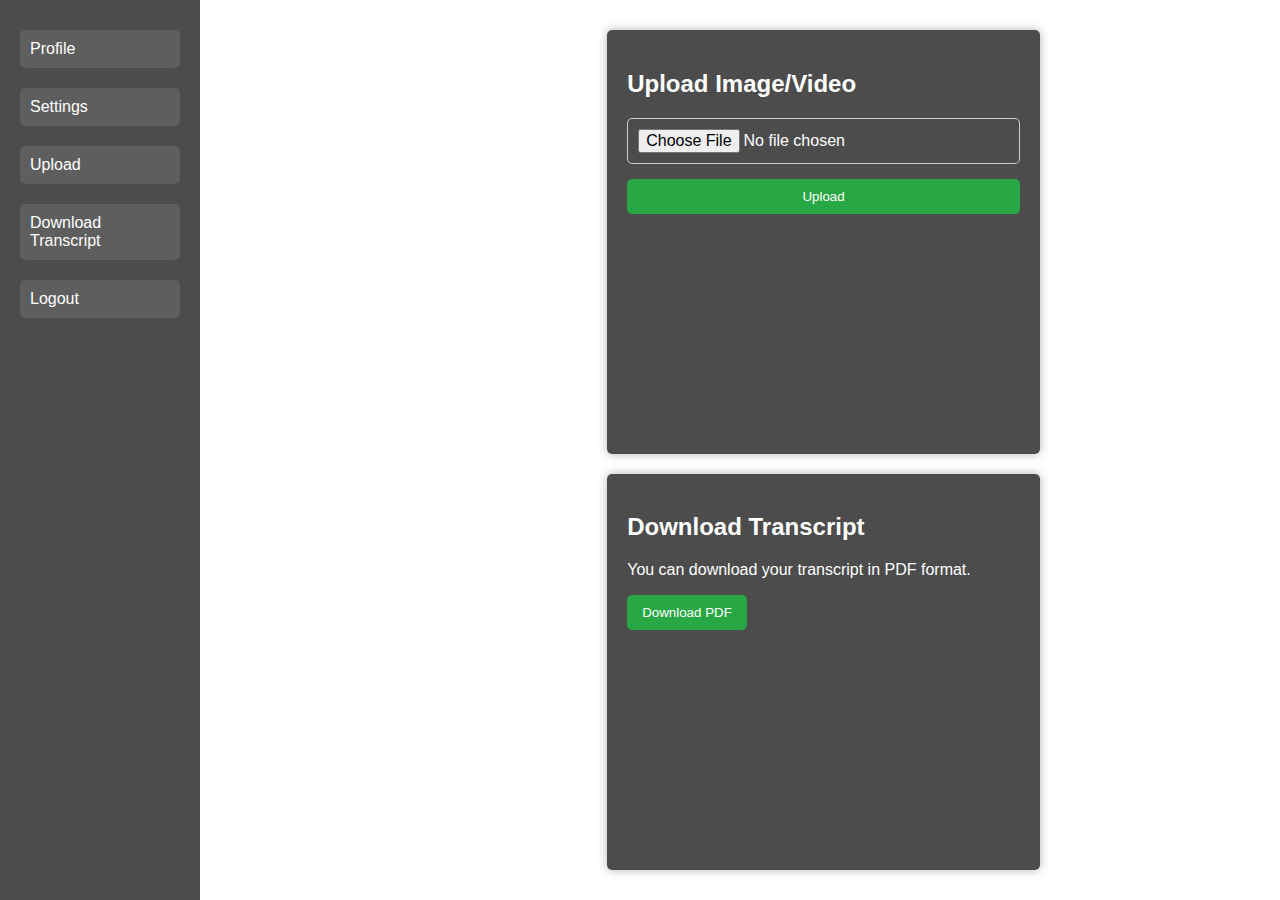
<file: dashboard.html>
<!DOCTYPE html>
<html lang="en">
<head>
    <meta charset="UTF-8">
    <meta name="viewport" content="width=device-width, initial-scale=1.0">
    <title>User Dashboard</title>
    <link rel="stylesheet" href="d
styles.css">
</head>
<body>
    <div class="dashboard-container">
        <!-- Sidebar -->
        <aside class="sidebar">
            <nav>
                <a href="#profile">Profile</a>
                <a href="#settings">Settings</a>
                <a href="#upload">Upload</a>
                <a href="#transcript">Download Transcript</a>
                <a href="logout.html">Logout</a>
            </nav>
        </aside>

        <h1>Dashboard</h1>
    <div class="dashboard">
        <!-- Profile Section -->

        <!-- Upload Section -->
        <section id="upload">
            <h2>Upload Image/Video</h2>
            <form action="upload.php" method="post" enctype="multipart/form-data">
                <input type="file" name="file" accept="image/*,video/*">
                <button type="submit">Upload</button>
            </form>
        </section>

        <!-- Download Transcript Section -->
        <section id="transcript">
            <h2>Download Transcript</h2>
            <p>You can download your transcript in PDF format.</p>
            <button onclick="downloadTranscript()">Download PDF</button>
        </section>
    </div>

    <script>
        function downloadTranscript() {
            window.location.href = 'transcript.pdf';
        }
    </script>
</body>
</html>
</file>
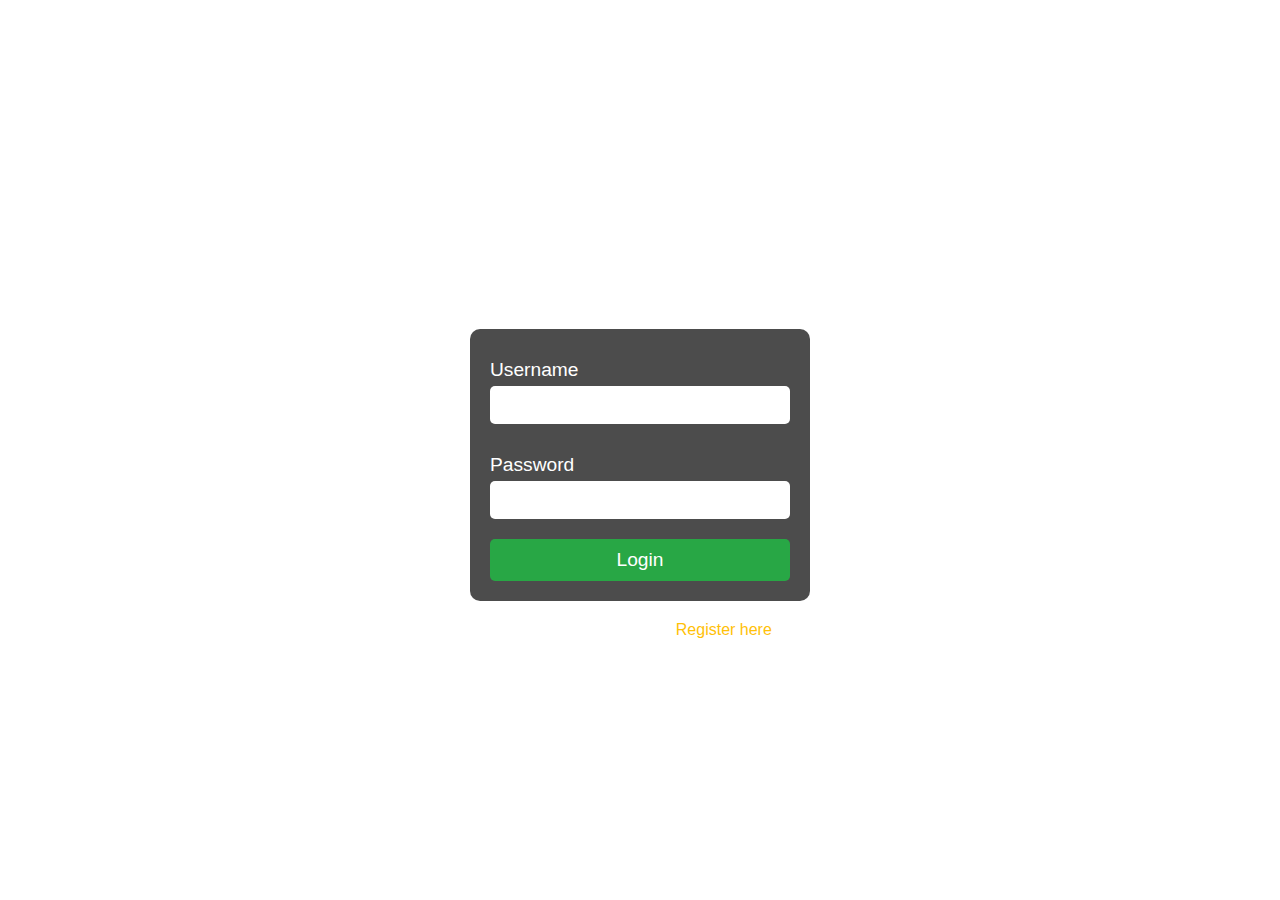
<file: login.html>
<!DOCTYPE html>
<html lang="en">
<head>
    <meta charset="UTF-8">
    <meta name="viewport" content="width=device-width, initial-scale=1.0">
    <title>Login - Sign Language Learning</title>
    <link rel="stylesheet" href="styles.css">
</head>
<body>
    <div class="form-page">
        <h2>Login</h2>
        <form>
            <label for="username">Username</label>
            <input type="text" id="username" name="username" required>

            <label for="password">Password</label>
            <input type="password" id="password" name="password" required>

            <button type="button" onclick="window.location.href='dashboard.html'">Login</button>
        </form>
        <p>Don't have an account? <a href="register.html">Register here</a>.</p>
    </div>
</body>
</html>
</file>
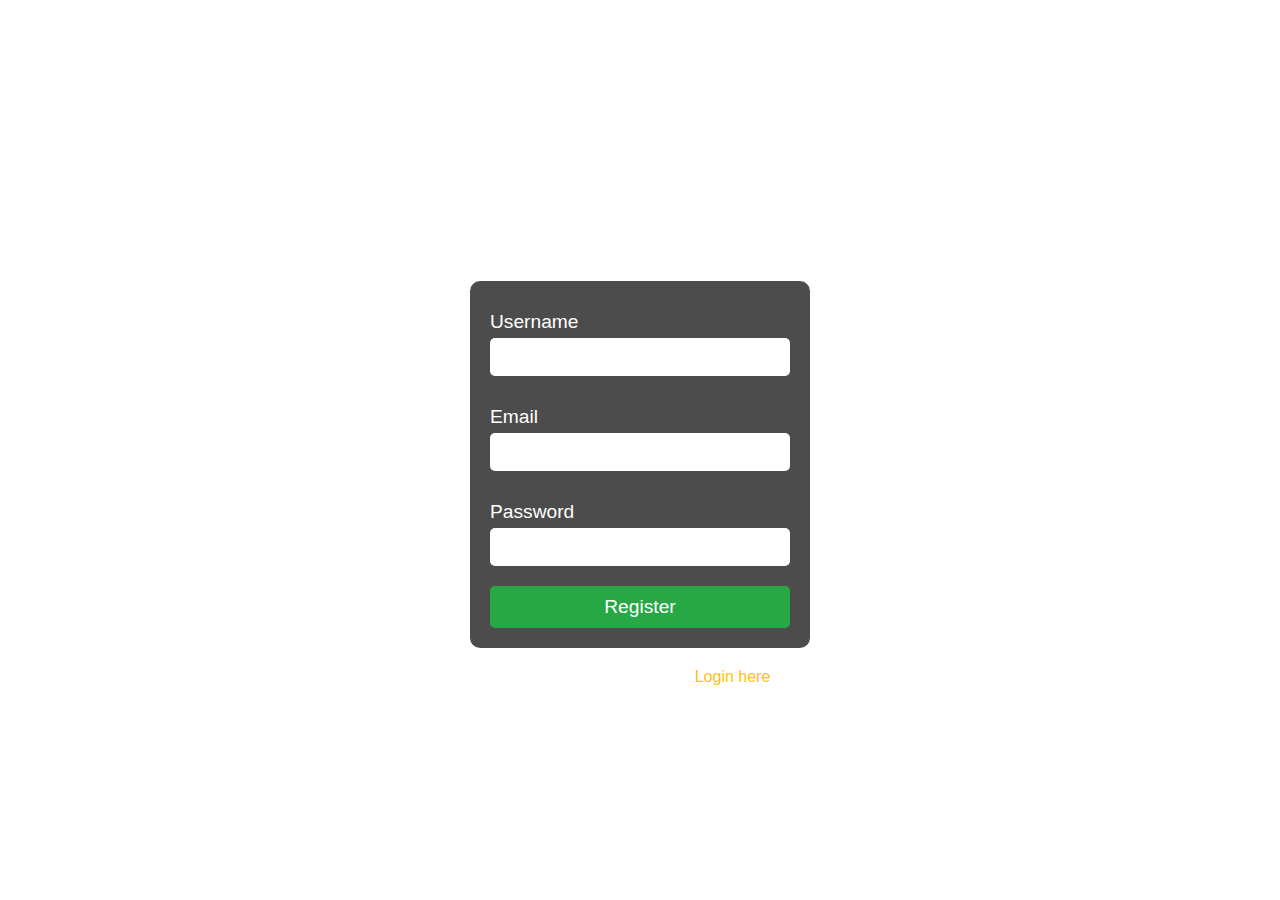
<file: register.html>
<!DOCTYPE html>
<html lang="en">
<head>
    <meta charset="UTF-8">
    <meta name="viewport" content="width=device-width, initial-scale=1.0">
    <title>Register - Sign Language Learning</title>
    <link rel="stylesheet" href="styles.css">
</head>
<body>
    <div class="form-page">
        <h2>Register</h2>
        <form>
            <label for="username">Username</label>
            <input type="text" id="username" name="username" required>

            <label for="email">Email</label>
            <input type="email" id="email" name="email" required>

            <label for="password">Password</label>
            <input type="password" id="password" name="password" required>

            <button type="submit">Register</button>
        </form>
        <p>Already have an account? <a href="login.html">Login here</a>.</p>
    </div>
</body>
</html>
</file>
<file: styles.css>
.form-page {
    background: url('https://img.freepik.com/premium-photo/sign-language-with-hands-studio_23-2150585633.jpg') no-repeat center center/cover;
    height: 100%;
    display: flex;
    justify-content: center;
    align-items: center;
    flex-direction: column;
    color: white;
}

h2 {
    font-size: 2em;
    margin-bottom: 20px;
}

form {
    background-color: rgba(0, 0, 0, 0.7);
    padding: 20px;
    border-radius: 10px;
    display: flex;
    flex-direction: column;
    width: 300px;
}

label {
    margin-top: 10px;
    margin-bottom: 5px;
    font-size: 1.2em;
}

input {
    padding: 10px;
    margin-bottom: 20px;
    border: none;
    border-radius: 5px;
    font-size: 1em;
}

button {
    padding: 10px;
    font-size: 1.2em;
    background-color: #28a745;
    color: white;
    border: none;
    border-radius: 5px;
    cursor: pointer;
}

button:hover {
    background-color: #218838;
}

p {
    margin-top: 20px;
    text-align: center;
}

p a {
    color: #ffc107;
    text-decoration: none;
}

p a:hover {
    text-decoration: underline;
}
body, html {
    margin: 0;
    padding: 0;
    height: 100%;
    font-family: Arial, sans-serif;
}

.landing-page {
    background: url('https://img.freepik.com/premium-photo/sign-language-with-hands-studio_23-2150585633.jpg') no-repeat center center/cover;
    height: 100%;
    color: white;
    text-align: center;
    display: flex;
    flex-direction: column;
    justify-content: center;
    align-items: center;
}

header {
    position: absolute;
    top: 20px;
    right: 20px;
}

header h1 {
    margin-bottom: 50px;
    font-size: 2.5em;
}

nav a {
    margin: 0 15px;
    text-decoration: none;
    color: white;
    font-weight: bold;
    background-color: rgba(0, 0, 0, 0.5);
    padding: 10px 20px;
    border-radius: 5px;
}

nav a:hover {
    background-color: rgba(255, 255, 255, 0.5);
    color: black;
}

.main-image {
    width: 80%;
    max-width: 500px;
    border-radius: 10px;
}

main p {
    margin-top: 30px;
    font-size: 1.5em;
    background-color: rgba(0, 0, 0, 0.5);
    padding: 15px 30px;
    border-radius: 10px;
}
</file>
